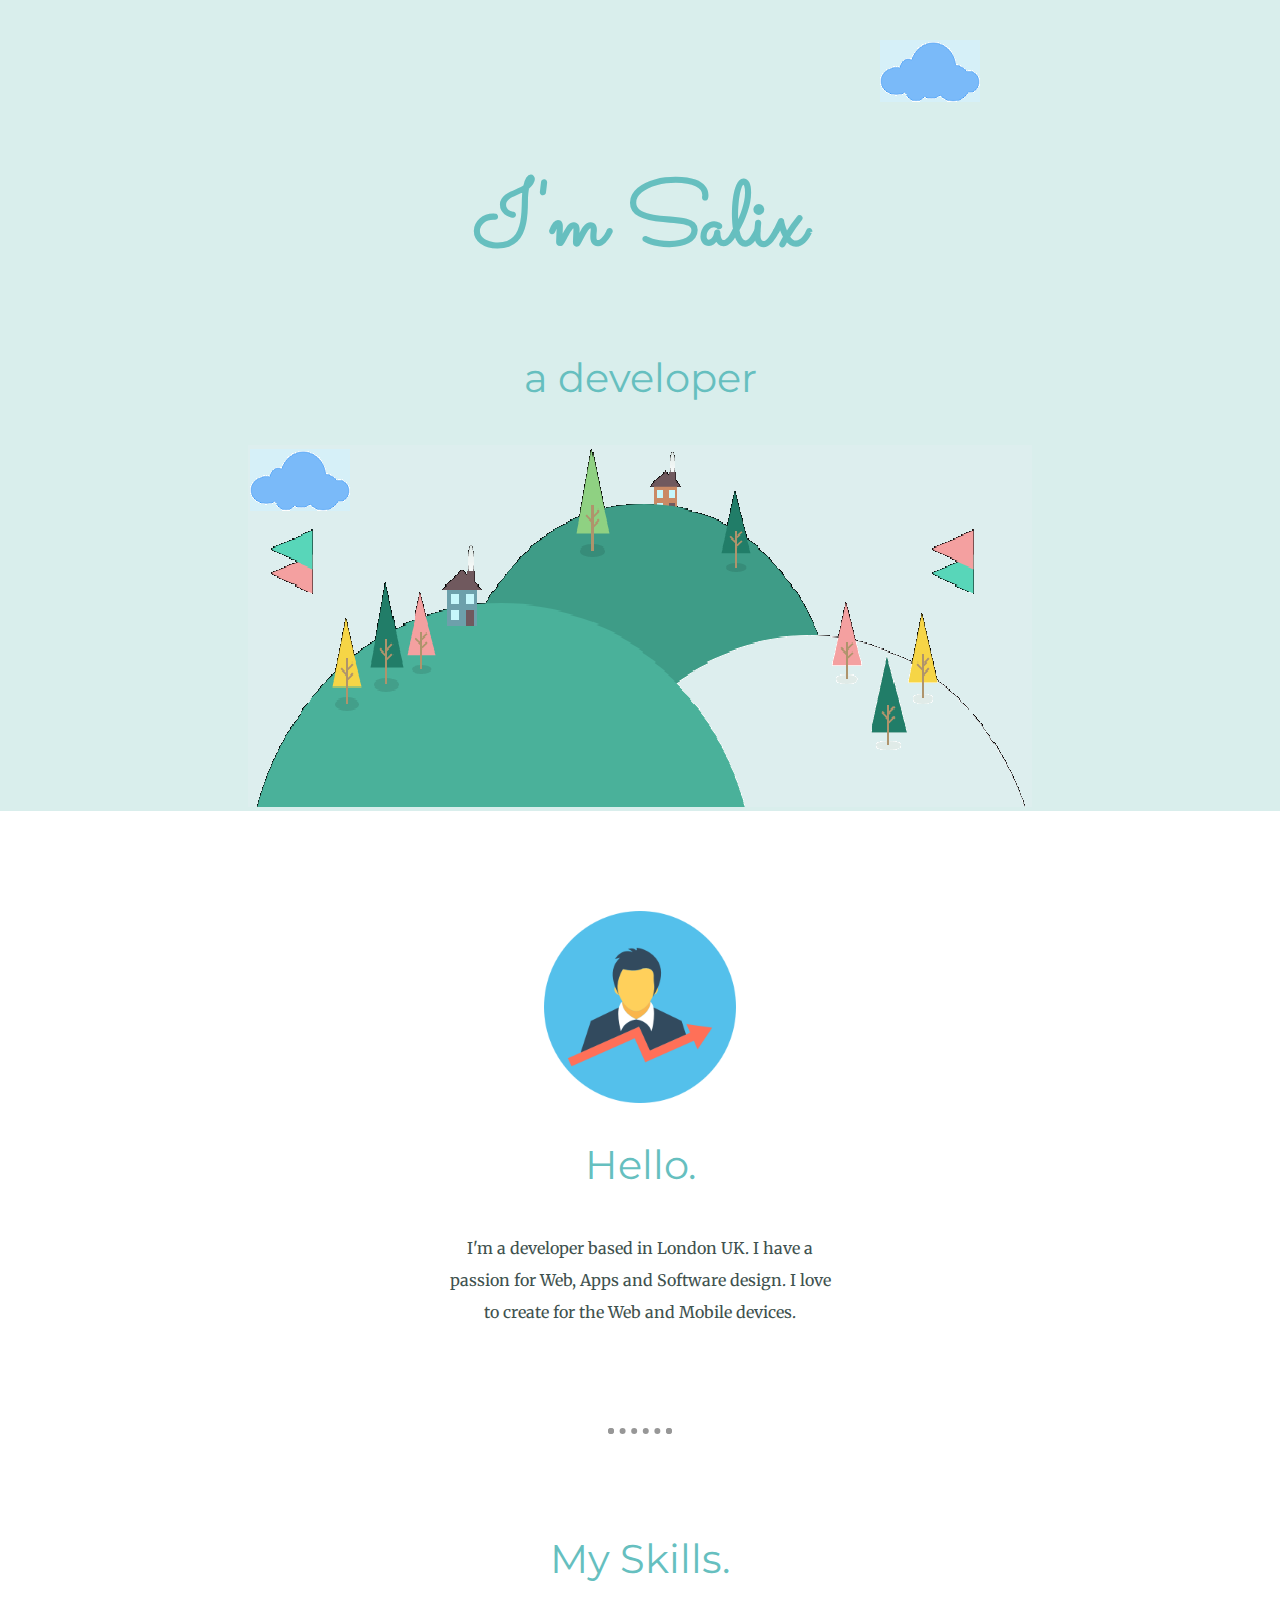
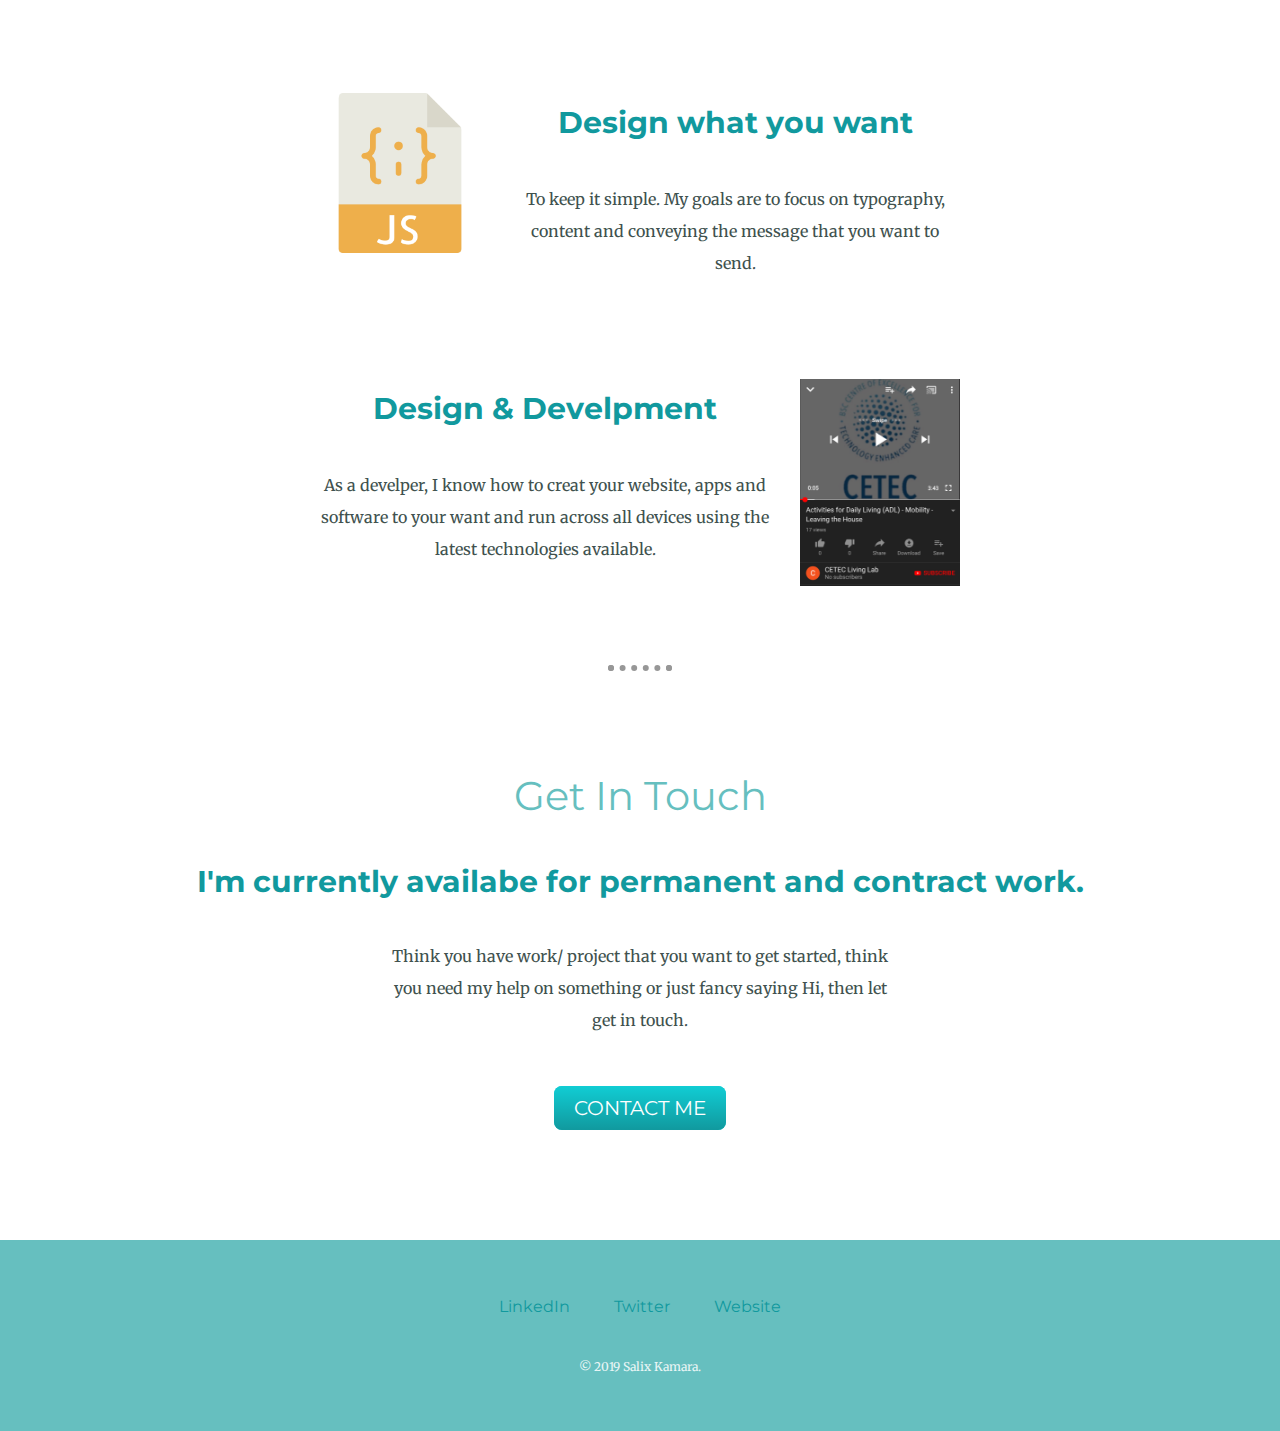
<file: index.html>
<!DOCTYPE html>
<html lang="en" dir="ltr">
  <head>
    <meta charset="utf-8">
    <title>Salix Kamara</title>
      <link rel="stylesheet" href="css/styles.css">
      <link rel="icon" href="favicon.ico">
      <link href="https://fonts.googleapis.com/css?family=Merriweather|Montserrat|Sacramento&display=swap" rel="stylesheet">
  </head>
  <body>
    <div class="top-container">
      <img class="top-cloud" src="images/cloud.png" alt="cloud-img">
      <h1>I'm Salix</h1>
      <h2>a developer</h2>
      <img class="bottom-cloud" src="images/cloud.png" alt="cloud-img">
      <img src="images/mountain.png" alt="mountain-img">
    </div>

    <div class="middle-container">
      <div class="profile">
        <img class="first" src="images/profits.png" alt="salix photo">
        <h2>Hello.</h2>
        <p class="intro">I'm a developer based in London UK.
           I have a passion for Web, Apps and Software design.
           I love to create for the Web and Mobile devices.</p>
      </div>
      <hr>
      <div class="skills">
        <h2>My Skills.</h2>
        <div class="skill-row">
          <img class="second" src="images/program.png" alt="programming">
          <h3>Design what you want</h3>
          <p>To keep it simple. My goals are
             to focus on typography, content and conveying the message that you want to send.
        </div>
        <div class="skill-row">
          <img class="third" src="images/CETEC.png" alt="cetec">
          <h3>Design & Develpment</h3>
          <p>As a develper, I know how to creat your
             website, apps and software to your want and run across all devices using the
             latest technologies available.</p>
        </div>
      </div>
      <hr>
      <div class="contact-me">
        <h2>Get In Touch</h2>
        <h3>I'm currently availabe for permanent and contract work.</h3>
        <p class="contact-message">Think you have work/ project that you want to get
        started, think you need my help on something or just
        fancy saying Hi, then let get in touch.</p>
        <a class="btn" href="mailto:teamlix6@gmail.com">CONTACT ME</a>
      </div>
    </div>

     <br>
    <div class="bottom-container">
      <a class="footer-link" href="https://www.linkedin.com/">LinkedIn</a>
      <a class="footer-link" href="https://twitter.com/">Twitter</a>
      <a class="footer-link" href="https://www.appbrewery.co/">Website</a>
      <p class="copyright">© 2019 Salix Kamara.</p>
    </div>

  </body>
</html>
</file>
<file: css/styles.css>
body{
  color: #40514E;
  margin: 0;
  text-align: center;
  font-family: 'Merriweather', serif;

}
h1{
  color: #66BFBF;
  font-size: 562.5%;
  margin-top:50px auto 0 auto;
  font-family: 'Sacramento', cursive;
}
h2{
  color: #66BFBF;
  font-size: 2.5rem;
  font-family: 'Montserrat', sans-serif;
  font-weight: normal;
  padding-bottom: 10px;
}
h3{
  color: #11999E;
  font-size:30px;
  font-family: 'Montserrat', sans-serif;
}

.top-container{
  background-color: #d9eeec;
  position: relative;
  padding-top: 100px;


}
.middle-container{

  margin: 100px 0;

}
.bottom-container{
line-height: 2;
}
.top-cloud{
  position: absolute;
  right: 300px;
  top: 40px;
}
.bottom-cloud{
  position:absolute;
  left: 250px;
  bottom:300px;
}

.skill-row{
  width: 50%;
  margin: 100px auto 100px;
  line-height: 2;
}
.intro{
  width: 30%;
  margin: auto;
}
.contact-message{
  width: 40%;
  margin: 40px auto 60px;
}

.copyright{
  color: #EAF6F6;
  font-size: 0.75rem;
  padding: 20px 0;
}
p{
  line-height: 2;
}
hr{
  border: dotted #979797 6px;
  border-bottom: none;
  width: 4%;
  margin: 100px auto;
}

.first{
  width: 15%;
  height: 15%;

}
.second{
  width: 25%;
  float: left;
  margin-right: 30px;
}
.third{
    width: 25%;
    float: right;
    margin-left:30px;
  }

  .bottom-container{
    background-color:#66BFBF;
    padding: 50px 0 20px;
  }
  a{
  color: #11999E;
  font-family: 'Montserrat', sans-serif;
  margin: 10px 20px;
  text-decoration: none;
  }
  a:hover{
    color: #EAF6F6;
  }

  .btn {
  background: #11cdd4;
  background-image: -webkit-linear-gradient(top, #11cdd4, #11999e);
  background-image: -moz-linear-gradient(top, #11cdd4, #11999e);
  background-image: -ms-linear-gradient(top, #11cdd4, #11999e);
  background-image: -o-linear-gradient(top, #11cdd4, #11999e);
  background-image: linear-gradient(to bottom, #11cdd4, #11999e);
  -webkit-border-radius: 8;
  -moz-border-radius: 8;
  border-radius: 8px;
  font-family: 'Montserrat', sans-serif;
  color: #ffffff;
  font-size: 20px;
  padding: 10px 20px 10px 20px;
  text-decoration: none;
}

.btn:hover {
  background: #30e3cb;
  background-image: -webkit-linear-gradient(top, #30e3cb, #2bc4ad);
  background-image: -moz-linear-gradient(top, #30e3cb, #2bc4ad);
  background-image: -ms-linear-gradient(top, #30e3cb, #2bc4ad);
  background-image: -o-linear-gradient(top, #30e3cb, #2bc4ad);
  background-image: linear-gradient(to bottom, #30e3cb, #2bc4ad);
  text-decoration: none;
}
</file>
